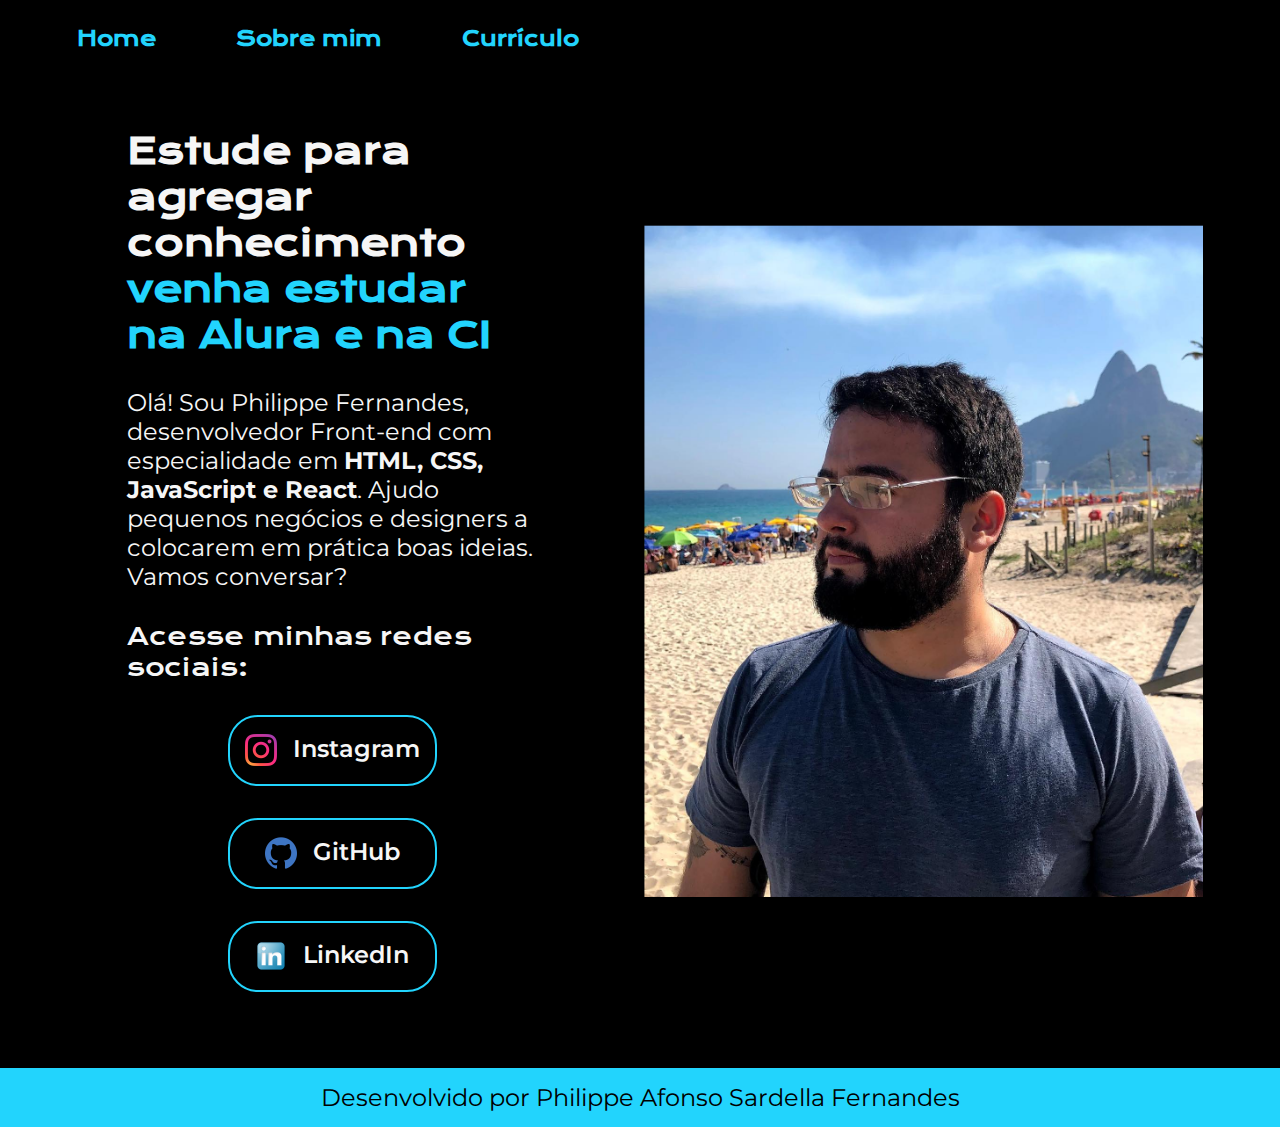
<file: index.html>
<!DOCTYPE html>
<html lang="pt-br">
<head>
    <meta charset="UTF-8">
    <meta http-equiv="X-UA-Compatible" content="IE=edge">
    <meta name="viewport" content="width=device-width, initial-scale=1.0">
    <title>Projeto Piloto</title>
    <link rel="stylesheet" href="./Styles/style.css">
</head>
<body>
    <header class="cabecalho">
        <nav class="cabecalho__menu">
            <a class="cabecalho__menu__link" href="index.html">Home</a>
            <a class="cabecalho__menu__link" href="about.html">Sobre mim</a>
            <a class="cabecalho__menu__link" href="curriculo.html">Currículo</a>
        </nav>
    </header>   
    <main class="apresentacao">
        <section class="apresentacao__conteudo">
                <h1 class="apresentacao__conteudo__titulo"> Estude para agregar conhecimento<strong class="titulo-destaque"> venha estudar na Alura e na CI</strong></h1>
                <p class="apresentacao__conteudo__texto">Olá! Sou Philippe Fernandes, desenvolvedor Front-end com especialidade em <strong> HTML, CSS, JavaScript e React</strong>. Ajudo pequenos negócios e designers a colocarem em prática boas ideias. Vamos conversar?</p>
                <div class="apresentacao__links">
                    <h2 class="apresentacao__links__subtitulo">Acesse minhas redes sociais:</h2>
            <a class="apresentacao__links__link" href="https://instagram.com/philsfernandes">
                <img src="./Assets/Instagram.png">
                Instagram
            </a>
            <a class="apresentacao__links__link" href="https://github.com/psardella29">
                <img src="./Assets/github.png">
                GitHub
            </a>
            <a class="apresentacao__links__link" href="https://linkedin.com/in/philippe-fernandes-106b4a14b/">
                <img src="./Assets/link.png">
                LinkedIn
            </a>
              </div>
        </section>
        <img class="apresentacao__imagem"  src="./Assets/phil.PNG" alt="Philippe pousando pra foto em SP">
        </main>
    <footer class="rodape">
        <p>Desenvolvido por Philippe Afonso Sardella Fernandes</p>
    </footer>
</body>
</html>
</file>
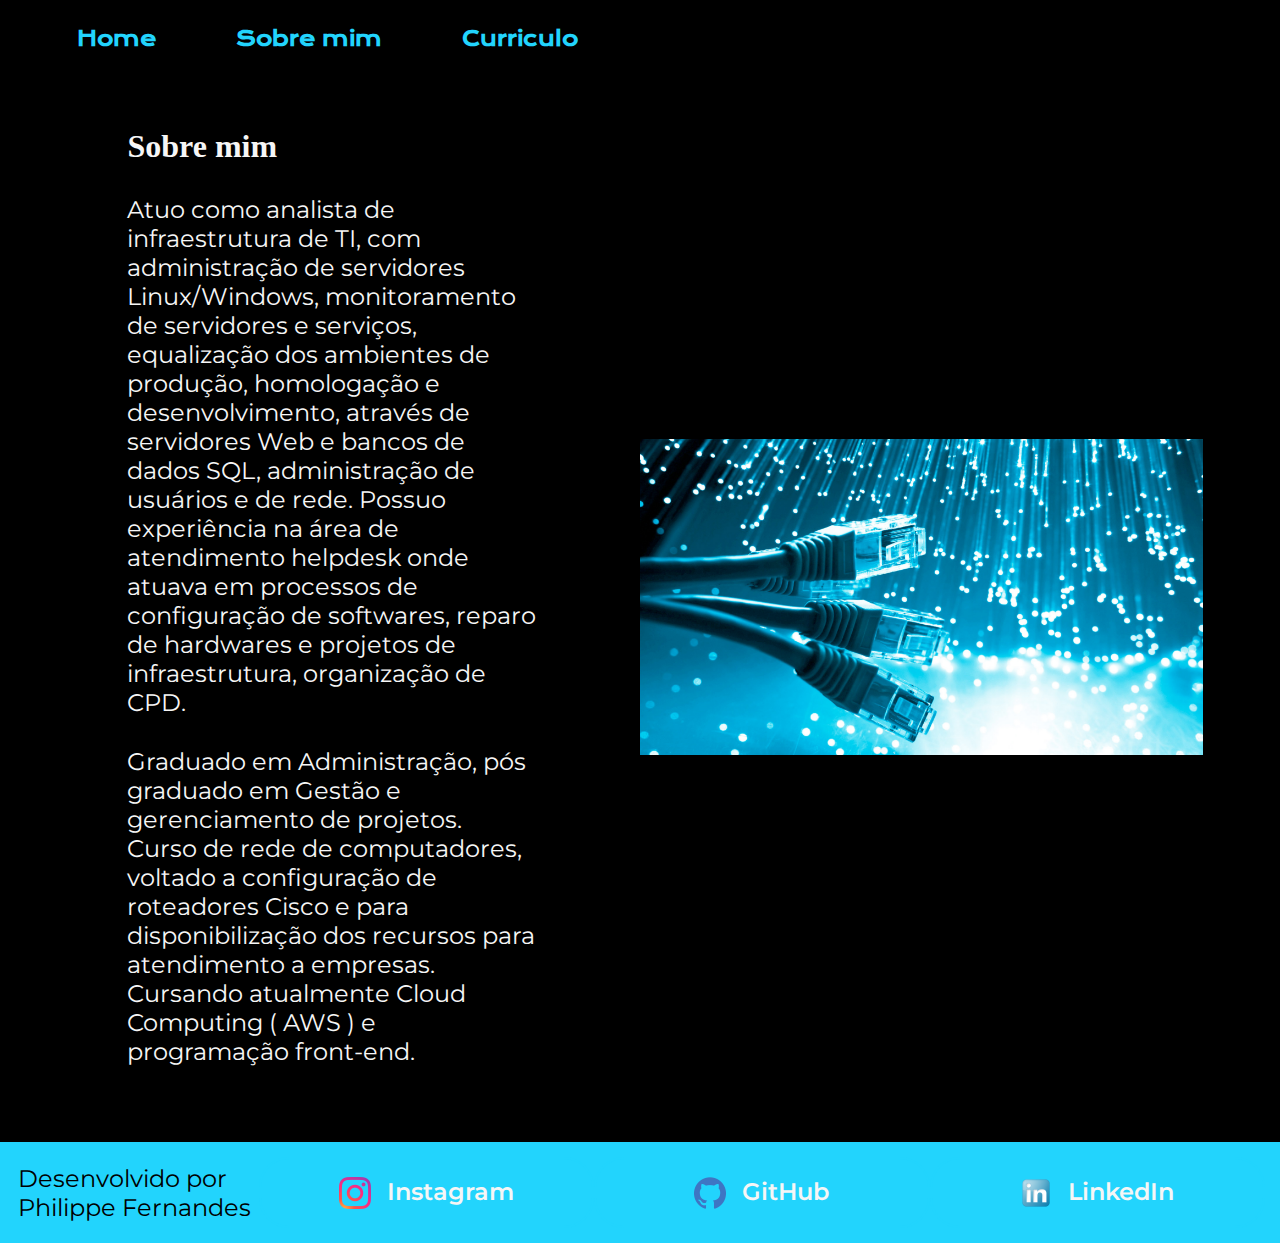
<file: about.html>
<!DOCTYPE html>
<html lang="pt-br">
<head>
    <meta charset="UTF-8">
    <meta http-equiv="X-UA-Compatible" content="IE=edge">
    <meta name="viewport" content="width=device-width, initial-scale=1.0">
    <title>Sobre mim</title>
    <link rel="stylesheet" href="./Styles/style.css">
</head>
<body>
    <header class="cabecalho">
        <nav class="cabecalho__menu">
            <a class="cabecalho__menu__link" href="index.html">Home</a>
            <a class="cabecalho__menu__link" href="about.html">Sobre mim</a>
            <a class="cabecalho__menu__link" href="curriculo.html">Curriculo</a>
        </nav>
    </header>
    <main class="apresentacao">
        <section class="apresentacao__conteudo">
        <h1>Sobre mim</h1>
        <p class="apresentacao__conteudo__texto">Atuo como analista de infraestrutura de TI, com administração de servidores Linux/Windows, monitoramento de servidores e serviços, equalização dos ambientes de produção, homologação e desenvolvimento, através de servidores Web e bancos de dados SQL, administração de usuários e de rede. Possuo experiência na área de atendimento helpdesk onde atuava em processos de configuração de softwares, reparo de hardwares e projetos de infraestrutura, organização de CPD.
        <p class="apresentacao__conteudo__texto">Graduado em Administração, pós graduado em Gestão e gerenciamento de projetos. Curso de rede de computadores, voltado a configuração de roteadores Cisco e para disponibilização dos recursos para atendimento a empresas. Cursando atualmente Cloud Computing ( AWS ) e programação front-end.</p>
            </section>
            <img class="apresentacao__imagem" src="./Assets/computadores.png" alt="pc">
        </main>
            <footer class="rodape">
            <p class="rodape__page__2">Desenvolvido por Philippe Fernandes</p>
            <a class="apresentacao__links__link" href="https://instagram.com/philsfernandes">
                <img src="./Assets/Instagram.png">
                Instagram
            </a>
            <a class="apresentacao__links__link" href="https://github.com/psardella29">
                <img src="./Assets/github.png">
                GitHub
            </a>
            <a class="apresentacao__links__link" href="https://linkedin.com/in/philippe-fernandes-106b4a14b/">
                <img src="./Assets/link.png">
                LinkedIn
            </a>
        </footer>
</body>
</html>
</file>
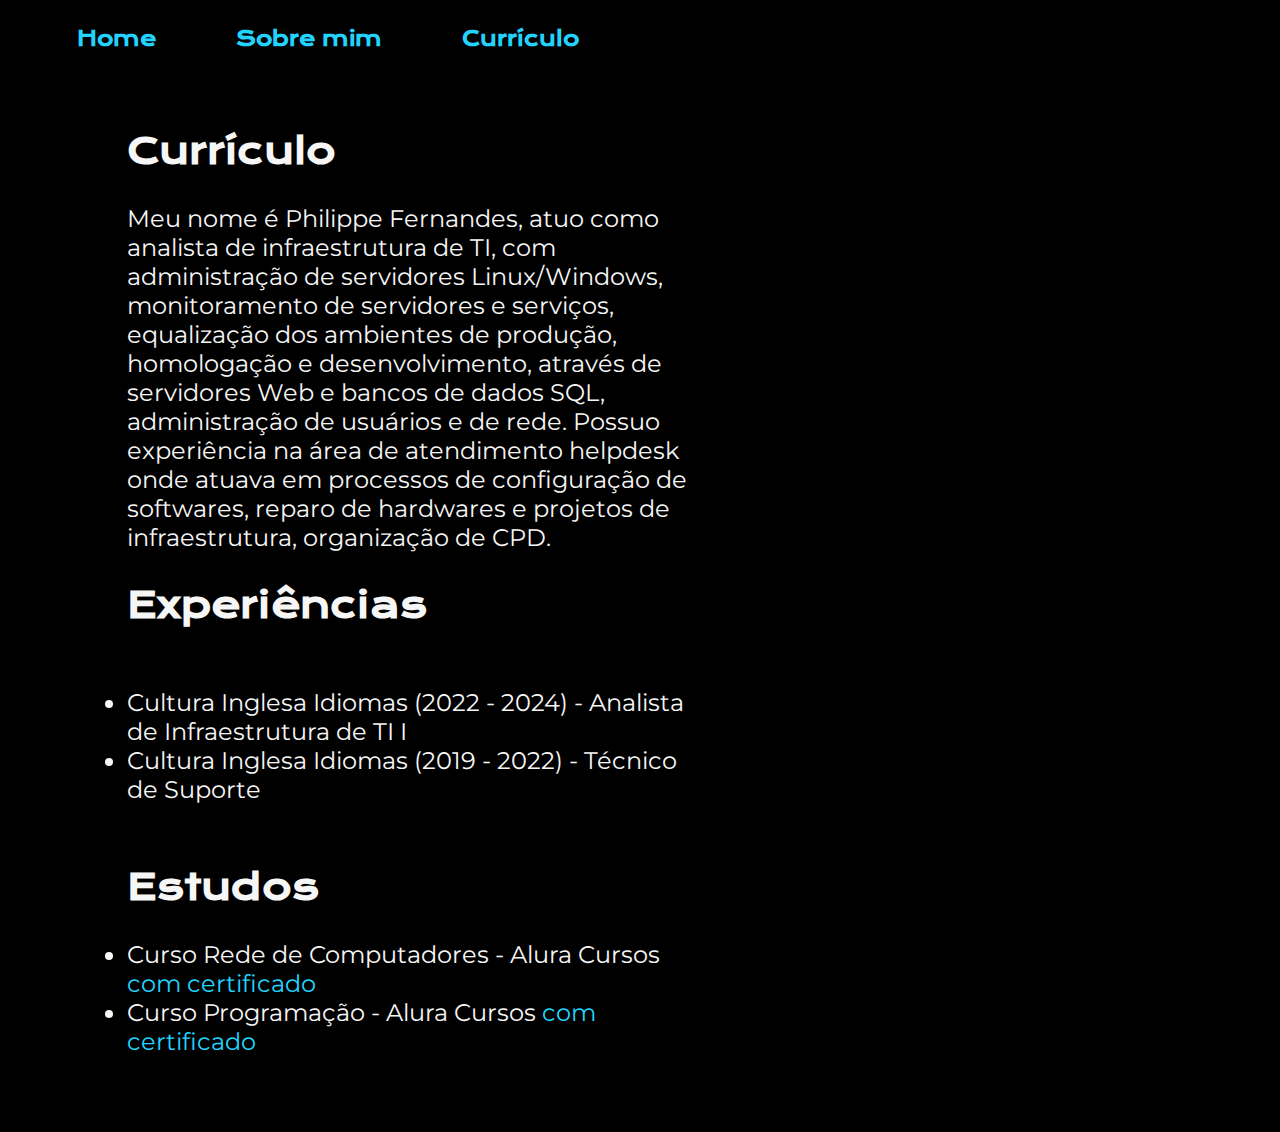
<file: curriculo.html>
<!DOCTYPE html>
<html lang="pt-br">
<head>
    <meta charset="UTF-8">
    <meta http-equiv="X-UA-Compatible" content="IE=edge">
    <meta name="viewport" content="width=device-width, initial-scale=1.0">
    <title>Currículo</title>
    <link rel="stylesheet" href="./Styles/style.css">
</head>
<body>
    <header class="cabecalho">
        <nav class="cabecalho__menu">
            <a class="cabecalho__menu__link" href="index.html">Home</a>
            <a class="cabecalho__menu__link" href="about.html">Sobre mim</a>
            <a class="cabecalho__menu__link" href="currículo.html">Currículo</a>
        </nav>
    </header>
    <main class="apresentacao">
        <section class="apresentacao__conteudo">
            <h1 class="apresentacao__conteudo__titulo">Currículo</h1>
            <p class="apresentacao__conteudo__texto">Meu nome é Philippe Fernandes, atuo como analista de infraestrutura de TI, com administração de servidores Linux/Windows, monitoramento de servidores e serviços, equalização dos ambientes de produção, homologação e desenvolvimento, através de servidores Web e bancos de dados SQL, administração de usuários e de rede. Possuo experiência na área de atendimento helpdesk onde atuava em processos de configuração de softwares, reparo de hardwares e projetos de infraestrutura, organização de CPD.</p>
            <h2 class="apresentacao__conteudo__titulo">Experiências</h2>
            <p class="apresentacao__conteudo__texto">
            <ul class="apresentacao__conteudo__texto">
                <li>Cultura Inglesa Idiomas (2022 - 2024) - Analista de Infraestrutura de TI I </li>
                <li>Cultura Inglesa Idiomas (2019 - 2022) - Técnico de Suporte </li>
            </ul>
            </p>
            <h2 class="apresentacao__conteudo__titulo">Estudos</h2>
            <div class="apresentacao__conteudo__texto">
            <ul class="apresentacao__conteudo__texto">
                <li>Curso Rede de Computadores - Alura Cursos <a href="https://cursos.alura.com.br/degree/certificate/ce747b68-1a6e-4468-9c37-b83c103cebc2">com certificado</a> </li>
                <li>Curso Programação - Alura Cursos <a href="https://cursos.alura.com.br/certificate/c3b45d36-3548-438f-b1d4-1c90e5b0e739">com certificado</a></li>
            </ul>
            </div>    
        </section>
    </main> 
</body>
</html>
</file>
<file: Styles/style.css>
@import url('https://fonts.googleapis.com/css2?family=Krona+One&family=Montserrat:wght@400;600&display=swap');


:root{
    --cor-primaria: #000000;
    --cor-secundario: #f6f6f6;
    }
*{
    margin: 0;
    padding: 0;
}
body{
    /* height: 100vh; */
    box-sizing: border-box;
    background-color: #000000;
    color: #f6f6f6;
}

.titulo-destaque {
color: #22D4FD;
}
.cabecalho{
padding: 2% 0% 0% 6%;
}
.cabecalho__menu{
    gap: 80px;
    display: flex;
}
.cabecalho__menu__link{
    font-family: 'Krona One', sans-serif;
    font-size: 1.25rem;
    font-weight: 600;
    color: #22d4fd;
    text-decoration: none;
}
.apresentacao {
    /* margin: 6% 2%; */
    padding: 2% 6%;
    display: flex;
    align-items: center;
    justify-content: space-between;
    gap: 52px;
    }
.apresentacao__conteudo {
    width: 50%;
    display: flex;
    flex-direction: column;
    gap: 30px;
    padding: 4.5%;
}
.apresentacao__conteudo__titulo {
    font-size: 2.25rem;
    font-family: 'Krona One', sans-serif;
}
.apresentacao__conteudo__texto {
    font-size: 1.5rem;
    font-family: 'Montserrat', sans-serif;
    }
    .apresentacao__conteudo__texto a{
        text-decoration: none;
        color: #22D4FD;
    }
    
.apresentacao__links {
    display: flex;
    justify-content: space-between;
    align-items:center;
    flex-direction: column;
    gap: 32px;
}
.apresentacao__links__subtitulo{
    font-family: 'Krona One', sans-serif;
    font-weight: 400;
    font-size: 1.5rem;
}

.apresentacao__links__link {
    text-decoration: none;
    /* background-color: #22D4FD; */
    justify-content: center;
    display: flex;
    gap: 16px;
    width: 50%;
    text-align:center;
    border-radius: 30px;
    font-size: 1.5rem;
    font-weight: 600;
    padding: 17.5px 0;
    color: #f6f6f6;
    border: 2px solid #22d4fd;
    font-family: 'Montserrat', sans-serif;
       }
       .apresentacao__links__link:hover{
        background-color: #22d4fd;
       }

.apresentacao__imagem{
    width: 50%;
}
.rodape {
    display: flex;
    justify-content: center;
    color: #000000;
    background-color: #22d4fd;
    padding: 15px;
    font-family: 'Montserrat', sans-serif;
    font-size: 1.5rem;
}
.rodape__page__2{
    display: flex;
    justify-content: center;
    color: #000000;
    background-color: #22d4fd;
    padding: 1px;
    margin: 2px;
    font-family: 'Montserrat', sans-serif;
    font-size: 1.5rem;
    align-items: center;
}
@media (max-width: 1200px) {
    .cabecalho{
    padding: 5%;
    }
    .cabecalho__menu{
    justify-content: center;
    }
    .apresentacao {
    flex-direction: column-reverse;
    padding: 5%;
    align-items: center;
   } 
   .apresentacao__conteudo{
    width: auto;
   }
   
}
</file>
